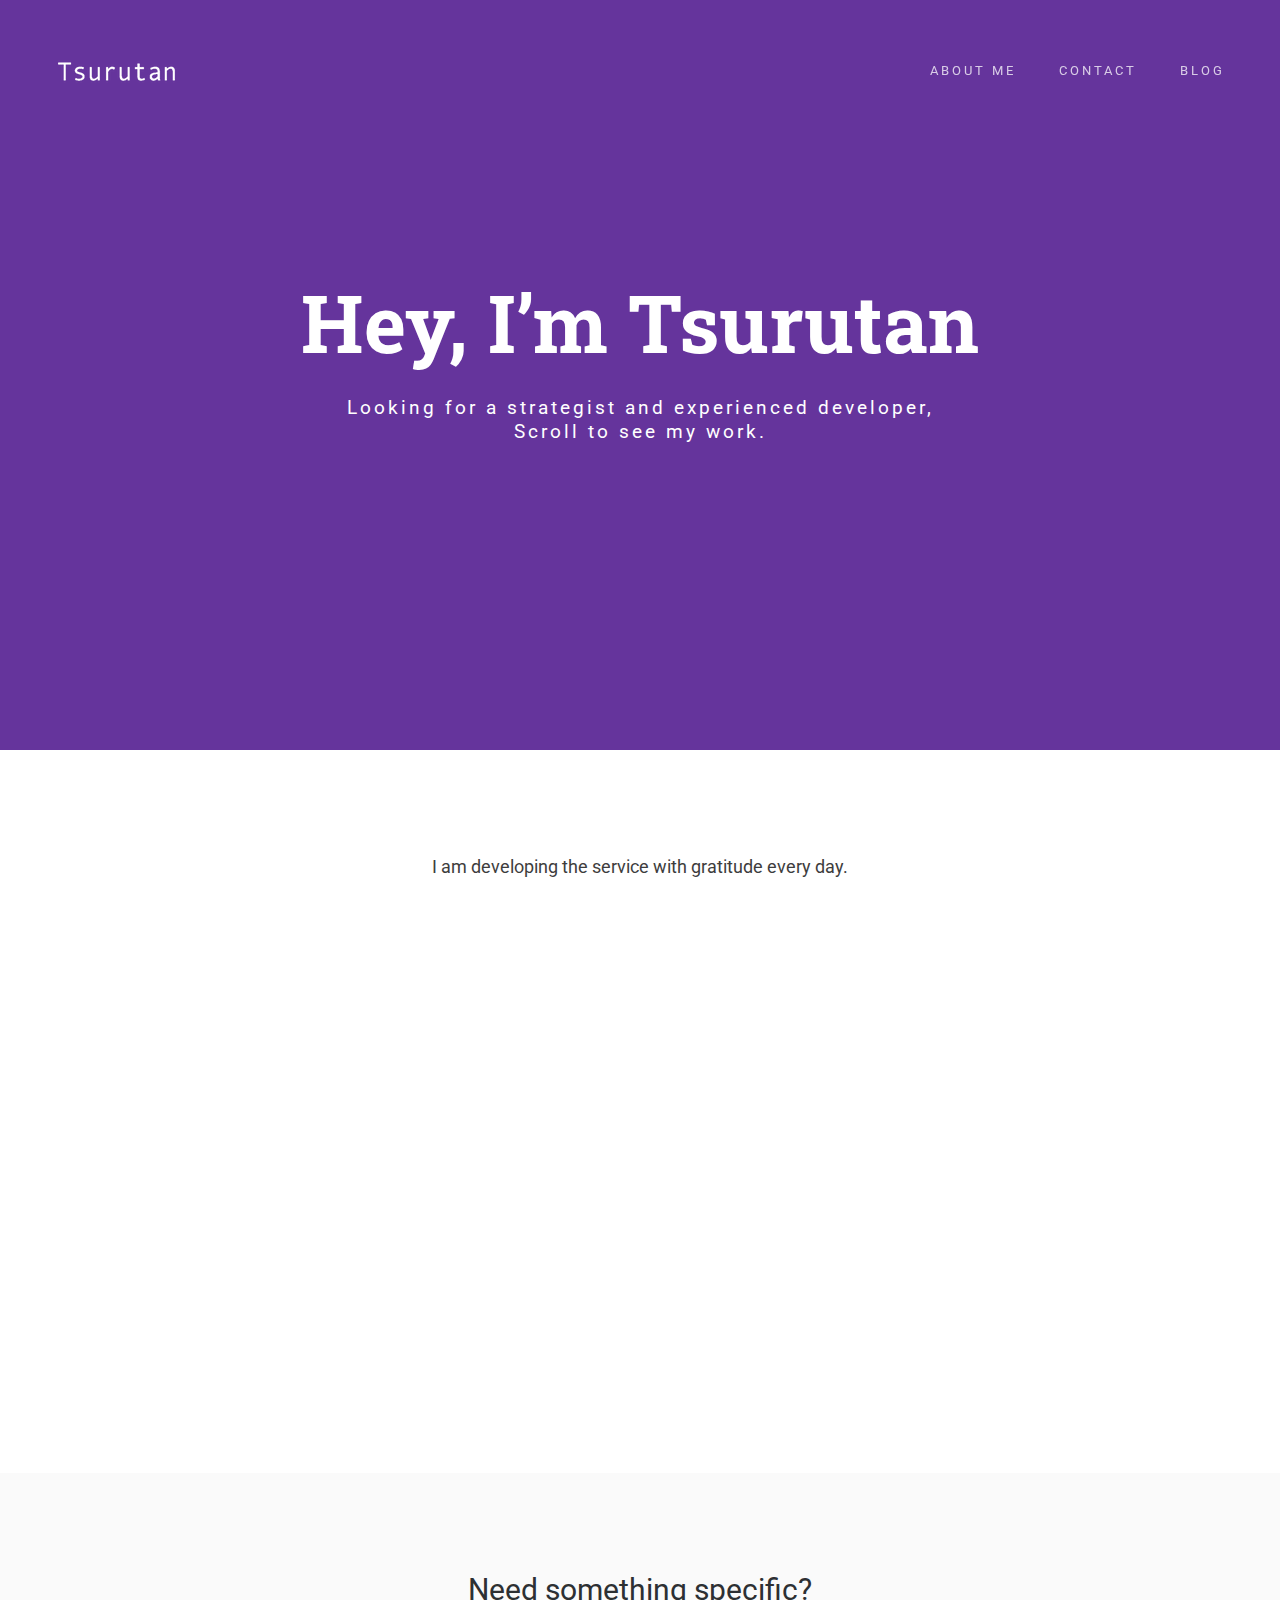
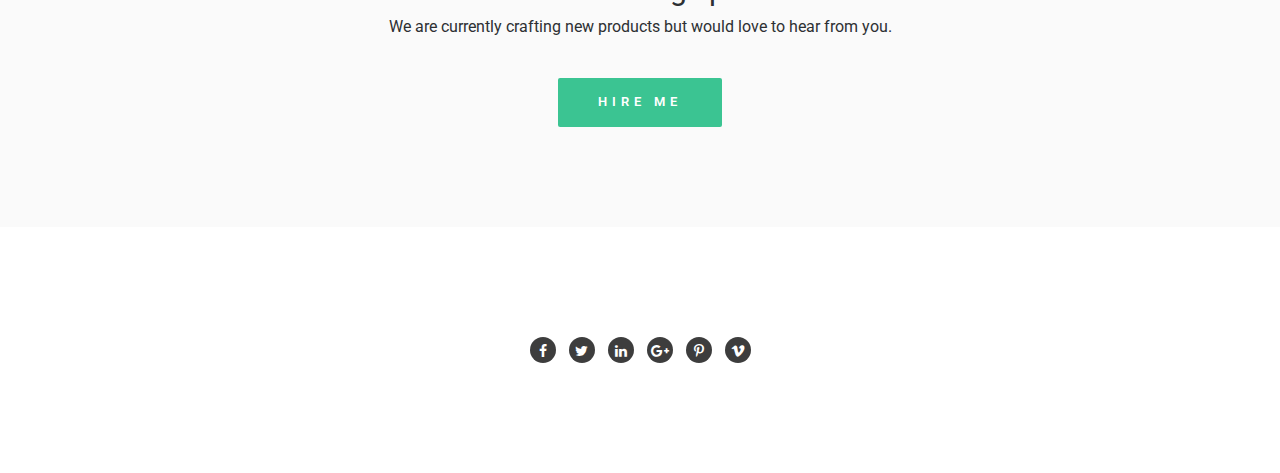
<file: index.html>
<!doctype html>
<!--[if lt IE 7]>      <html class="no-js lt-ie9 lt-ie8 lt-ie7" lang=""> <![endif]-->
<!--[if IE 7]>         <html class="no-js lt-ie9 lt-ie8" lang=""> <![endif]-->
<!--[if IE 8]>         <html class="no-js lt-ie9" lang=""> <![endif]-->
<!--[if gt IE 8]><!-->
<html class="no-js" lang="">
<!--<![endif]-->

<head>
<meta charset="utf-8">
<meta name="description" content="">
<meta name="viewport" content="width=device-width, initial-scale=1">
<title>鶴田篤広(Tsuruta Atsuhiro)のホームページ </title>
<link rel="stylesheet" href="css/bootstrap.min.css">
<link rel="stylesheet" href="css/jquery.fancybox.css">
<link rel="stylesheet" href="css/main.css">
<link rel="stylesheet" href="css/responsive.css">
<link rel="stylesheet" href="css/animate.min.css">
<link rel="stylesheet" href="https://maxcdn.bootstrapcdn.com/font-awesome/4.4.0/css/font-awesome.min.css">
</head>

<body>
<section class="banner" role="banner">
  <header id="header">
    <div class="header-content clearfix"> <a class="logo" href="#"><img src="images/logo.png" alt="Tsurutan"></a>
      <nav class="navigation" role="navigation">
        <ul class="primary-nav">
          <li><a href="about.html">About Me</a></li>
          <li><a href="contact.html">Contact</a></li>
          <li><a href="http://www.tsurutan.com/">Blog</a></li>
        </ul>
      </nav>
      <a href="#" class="nav-toggle">Menu<span></span></a> </div>
  </header>
  <div class="container">
    <div class="col-md-10 col-md-offset-1">
      <div class="banner-text text-center">
        <h1>Hey, I’m Tsurutan</h1>
        <p>Looking for a strategist and experienced developer,<br>
          Scroll to see my work.</p>
        <!-- banner text --> 
      </div>
    </div>
  </div>
</section>
<!-- header section --> 
<!-- description text section -->
<section id="descripton" class="section descripton">
  <div class="container">
    <div class="col-md-10 col-md-offset-1 text-center">
      <p>
I am developing the service with gratitude every day.</p>
    </div>
  </div>
</section>
<!-- description text section --> 
<!-- portfolio section -->
<section id="works" class="works section no-padding">
  <div class="container-fluid">
    <div class="row no-gutter">
      <div class="col-lg-3 col-md-6 col-sm-6 work"> <a href="images/work-1.jpg" class="work-box"> <img src="images/work-1.jpg" alt="">
        <div class="overlay">
          <div class="overlay-caption">
            <h5>Roubit</h5>
            <p>Android / Design / Marketing</p>
          </div>
        </div>
        </a> </div>
      <div class="col-lg-3 col-md-6 col-sm-6 work"> <a href="images/work-2.jpg" class="work-box"> <img src="images/work-2.jpg" alt="">
        <div class="overlay">
          <div class="overlay-caption">
            <h5>Project Name</h5>
            <p>Website Design</p>
          </div>
        </div>
        </a> </div>
      <div class="col-lg-3 col-md-6 col-sm-6 work"> <a href="images/work-3.jpg" class="work-box"> <img src="images/work-3.jpg" alt="">
        <div class="overlay">
          <div class="overlay-caption">
            <h5>Project Name</h5>
            <p>Branding</p>
          </div>
        </div>
        <!-- overlay --> 
        </a> </div>
      <div class="col-lg-3 col-md-6 col-sm-6 work"> <a href="images/work-4.jpg" class="work-box"> <img src="images/work-4.jpg" alt="">
        <div class="overlay">
          <div class="overlay-caption">
            <h5>Project Name</h5>
            <p>Graphic Design</p>
          </div>
        </div>
        <!-- overlay --> 
        </a> </div>
      <div class="col-lg-3 col-md-6 col-sm-6 work"> <a href="images/work-5.jpg" class="work-box"> <img src="images/work-5.jpg" alt="">
        <div class="overlay">
          <div class="overlay-caption">
            <h5>Project Name</h5>
            <p>Website Design</p>
          </div>
        </div>
        <!-- overlay --> 
        </a> </div>
      <div class="col-lg-3 col-md-6 col-sm-6 work"> <a href="images/work-6.jpg" class="work-box"> <img src="images/work-6.jpg" alt="">
        <div class="overlay">
          <div class="overlay-caption">
            <h5>Project Name</h5>
            <p>Logo Design</p>
          </div>
        </div>
        <!-- overlay --> 
        </a> </div>
      <div class="col-lg-3 col-md-6 col-sm-6 work"> <a href="images/work-7.jpg" class="work-box"> <img src="images/work-7.jpg" alt="">
        <div class="overlay">
          <div class="overlay-caption">
            <h5>Project Name</h5>
            <p>Branding</p>
          </div>
        </div>
        <!-- overlay --> 
        </a> </div>
      <div class="col-lg-3 col-md-6 col-sm-6 work"> <a href="images/work-8.jpg" class="work-box"> <img src="images/work-8.jpg" alt="">
        <div class="overlay">
          <div class="overlay-caption">
            <h5>Project Name</h5>
            <p>Website Design</p>
          </div>
        </div>
        <!-- overlay --> 
        </a> </div>
    </div>
  </div>
</section>
<!-- portfolio section --> 
<!-- hire me section -->
<section id="hireme" class="section hireme">
  <div class="container">
    <div class="col-md-8 col-md-offset-2 text-center">
      <h3>Need something specific?</h3>
      <p>We are currently crafting new products but would love to hear from you.</p>
      <a href="contact.html" class="btn btn-large">Hire me</a> </div>
  </div>
</section>
<!-- hire me section --> 
<!-- footer -->
<footer class="section footer">
  <div class="footer-bottom">
    <div class="container">
      <div class="col-md-12">
        <p>
        <ul class="footer-share">
          <li><a href="https://www.facebook.com/tsurutan.atsu"><i class="fa fa-facebook"></i></a></li>
          <li><a href="https://twitter.com/tsurutan623"><i class="fa fa-twitter"></i></a></li>
          <li><a href="#"><i class="fa fa-linkedin"></i></a></li>
          <li><a href="#"><i class="fa fa-google-plus"></i></a></li>
          <li><a href="#"><i class="fa fa-pinterest-p"></i></a></li>
          <li><a href="#"><i class="fa fa-vimeo"></i></a></li>
        </ul>
        </p>
      </div>
    </div>
  </div>
</footer>
<script src="https://ajax.googleapis.com/ajax/libs/jquery/1.11.3/jquery.min.js"></script> 
<script src="js/bootstrap.min.js"></script> 
<script src="js/jquery.fancybox.pack.js"></script> 
<script src="js/jquery.waypoints.min.js"></script> 
<script src="js/retina.min.js"></script> 
<script src="js/modernizr.js"></script> 
<script src="js/main.js"></script>
</body>
</html>
</file>
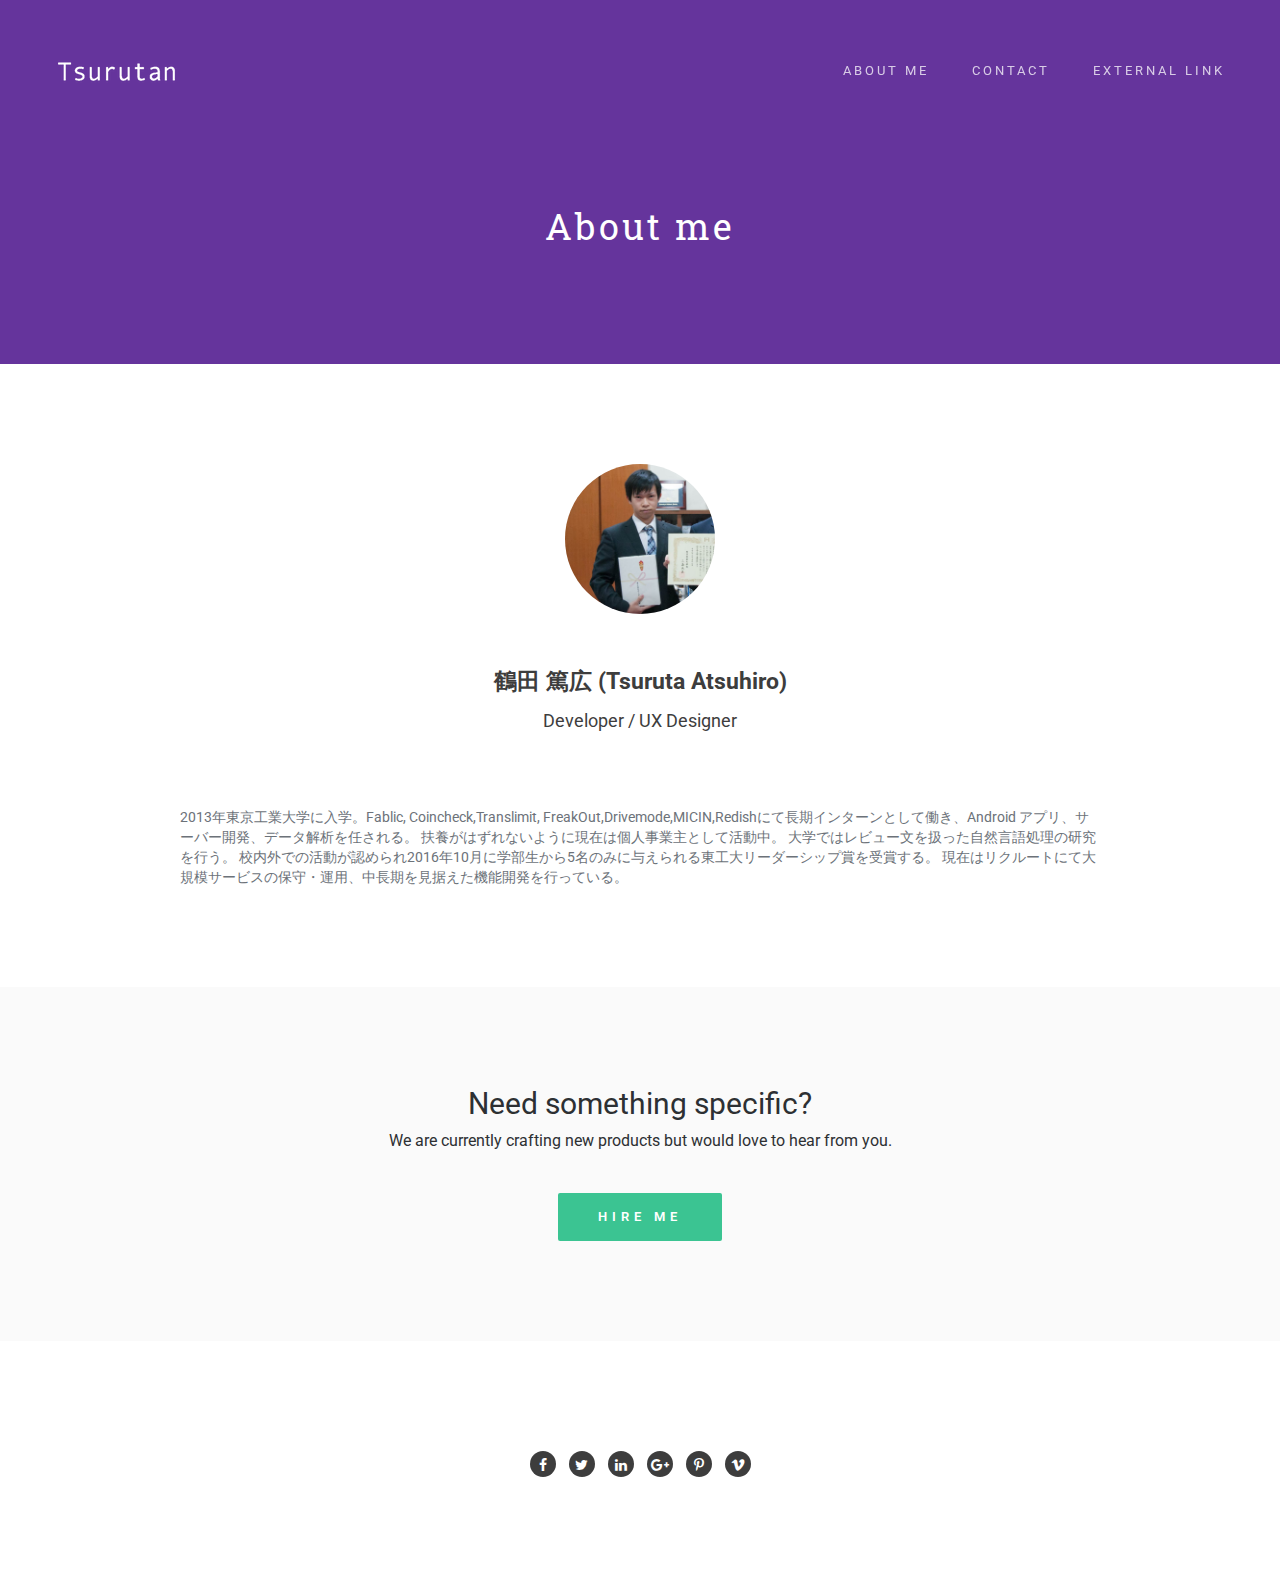
<file: about.html>
<!doctype html>
<!--[if lt IE 7]>      <html class="no-js lt-ie9 lt-ie8 lt-ie7" lang=""> <![endif]-->
<!--[if IE 7]>         <html class="no-js lt-ie9 lt-ie8" lang=""> <![endif]-->
<!--[if IE 8]>         <html class="no-js lt-ie9" lang=""> <![endif]-->
<!--[if gt IE 8]><!-->
<html class="no-js" lang="">
<!--<![endif]-->

<head>
<meta charset="utf-8">
<meta name="description" content="">
<meta name="viewport" content="width=device-width, initial-scale=1">
<title>鶴田篤広(Tsuruta Atsuhiro)のホームページ </title>
<link rel="stylesheet" href="css/bootstrap.min.css">
<link rel="stylesheet" href="css/jquery.fancybox.css">
<link rel="stylesheet" href="css/main.css">
<link rel="stylesheet" href="css/responsive.css">
<link rel="stylesheet" href="css/animate.min.css">
<link rel="stylesheet" href="https://maxcdn.bootstrapcdn.com/font-awesome/4.4.0/css/font-awesome.min.css">
</head>

<body>
<!-- header section -->
<section class="innerbanner" role="banner">
  <header id="header"> 
    <!-- navigation section  -->
    <div class="header-content clearfix"> <a class="logo" href="index.html"><img src="images/logo.png" alt="Mafolio"></a>
      <nav class="navigation" role="navigation">
        <ul class="primary-nav">
          <li><a href="about.html">About Me</a></li>
          <li><a href="contact.html">Contact</a></li>
          <li><a href="#">External link</a></li>
        </ul>
      </nav>
      <a href="#" class="nav-toggle">Menu<span></span></a> </div>
    <!-- navigation section  --> 
  </header>
  <!-- banner text -->
  <div class="container">
    <div class="col-md-10 col-md-offset-1">
      <div class="innerbanner-text text-center">
        <p>About me</p>
        <!-- banner text --> 
      </div>
    </div>
  </div>
</section>
<!-- header section --> 
<!-- description text section -->
<section id="inner-description" class="section inner-description">
  <div class="container">
    <div class="col-md-10 col-md-offset-1 text-center"> <img src="images/designer-pic.png" alt="Mafolio">
      <h1>鶴田 篤広 (Tsuruta Atsuhiro)</h1>
      <p>Developer / UX Designer</p>
    </div>
    <div class="col-md-10 col-md-offset-1 space">
2013年東京工業大学に入学。Fablic, Coincheck,Translimit, FreakOut,Drivemode,MICIN,Redishにて長期インターンとして働き、Android アプリ、サーバー開発、データ解析を任される。
扶養がはずれないように現在は個人事業主として活動中。
大学ではレビュー文を扱った自然言語処理の研究を行う。
校内外での活動が認められ2016年10月に学部生から5名のみに与えられる東工大リーダーシップ賞を受賞する。
現在はリクルートにて大規模サービスの保守・運用、中長期を見据えた機能開発を行っている。
    </div>
  </div>
</section>
<!-- description text section --> 

<!-- hire me section -->
<section id="hireme" class="section hireme">
  <div class="container">
    <div class="col-md-8 col-md-offset-2 text-center">
      <h3>Need something specific?</h3>
      <p>We are currently crafting new products but would love to hear from you.</p>
      <a href="https://github.com/kamalcha/ActiveBox/archive/master.zip" class="btn btn-large">Hire me</a> </div>
  </div>
</section>
<!-- hire me section --> 
<!-- footer -->

<footer class="section footer">
  <div class="footer-bottom">
    <div class="container">
      <div class="col-md-12">
        <p>
        <ul class="footer-share">
          <li><a href="#"><i class="fa fa-facebook"></i></a></li>
          <li><a href="#"><i class="fa fa-twitter"></i></a></li>
          <li><a href="#"><i class="fa fa-linkedin"></i></a></li>
          <li><a href="#"><i class="fa fa-google-plus"></i></a></li>
          <li><a href="#"><i class="fa fa-pinterest-p"></i></a></li>
          <li><a href="#"><i class="fa fa-vimeo"></i></a></li>
        </ul>
        </p>
      </div>
    </div>
  </div>
</footer>
<!-- footer --> 

<!-- JS FILES --> 
<script src="https://ajax.googleapis.com/ajax/libs/jquery/1.11.3/jquery.min.js"></script> 
<script src="js/bootstrap.min.js"></script> 
<script src="js/jquery.fancybox.pack.js"></script> 
<script src="js/jquery.waypoints.min.js"></script> 
<script src="js/retina.min.js"></script> 
<script src="js/modernizr.js"></script> 
<script src="js/main.js"></script>
</body>
</html>
</file>
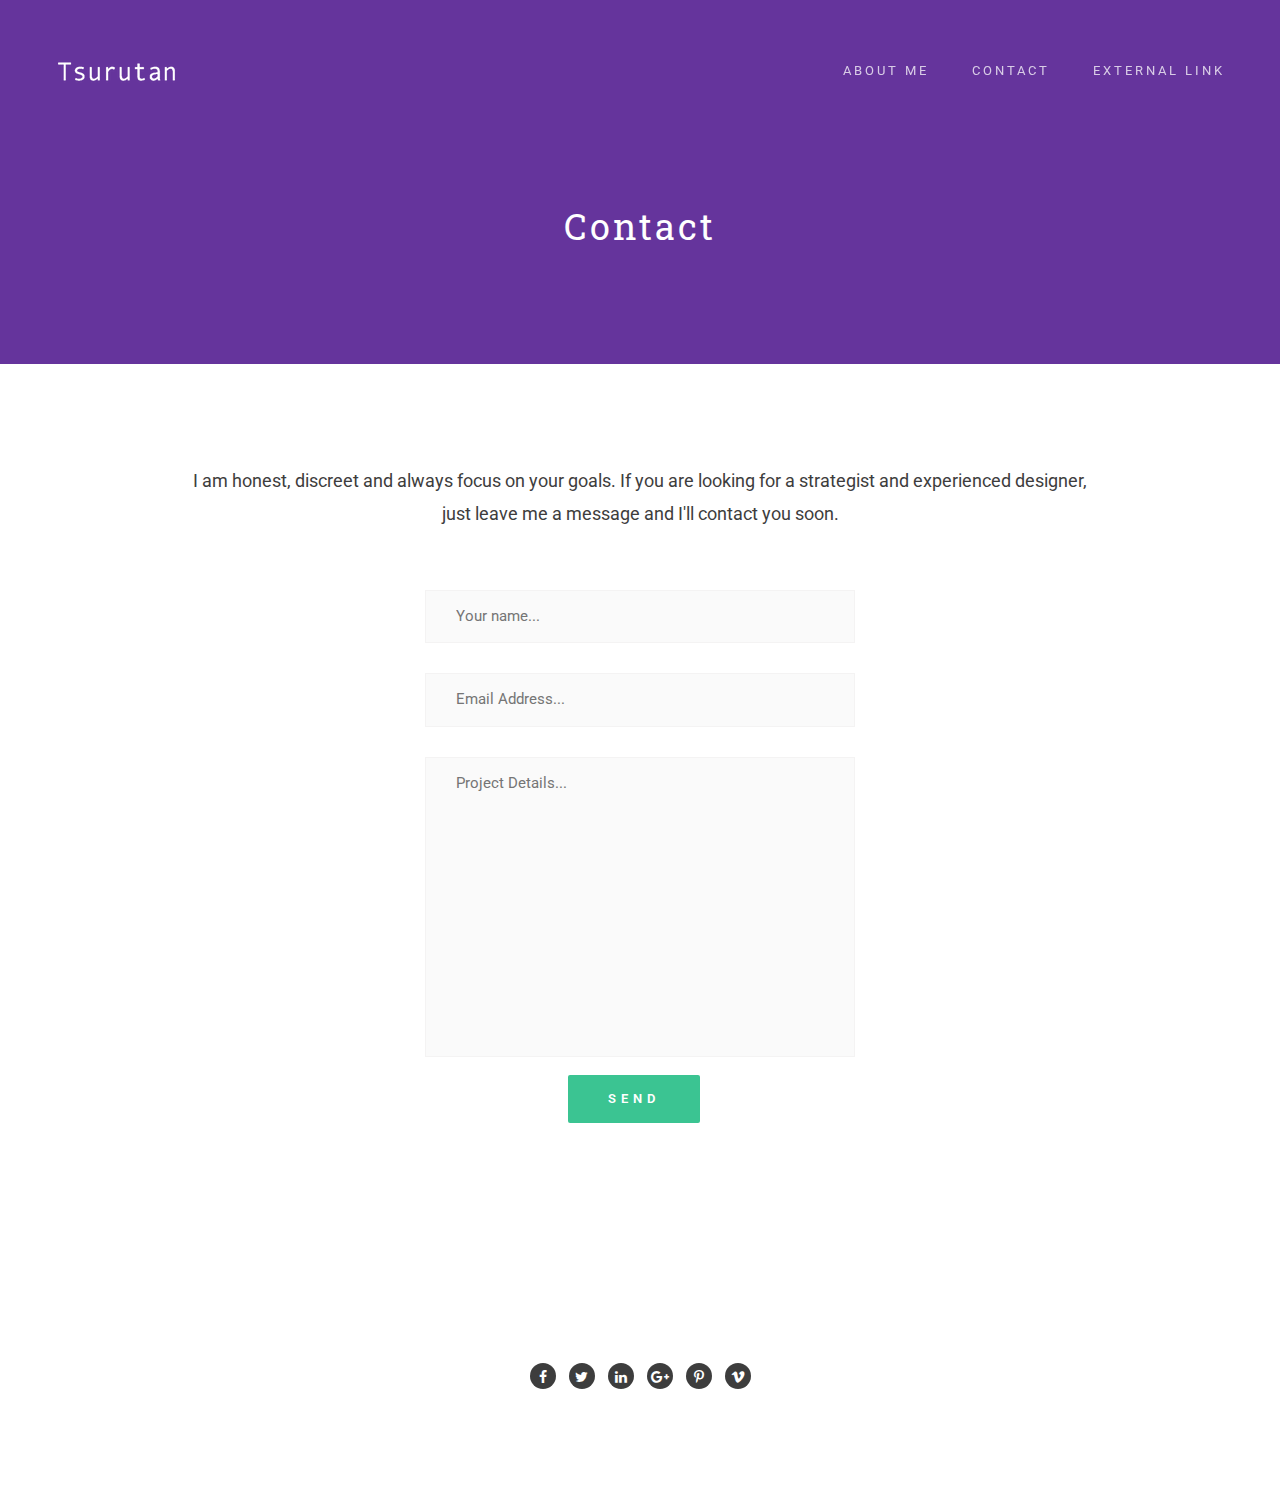
<file: contact.html>
<!doctype html>
<!--[if lt IE 7]>      <html class="no-js lt-ie9 lt-ie8 lt-ie7" lang=""> <![endif]-->
<!--[if IE 7]>         <html class="no-js lt-ie9 lt-ie8" lang=""> <![endif]-->
<!--[if IE 8]>         <html class="no-js lt-ie9" lang=""> <![endif]-->
<!--[if gt IE 8]><!-->
<html class="no-js" lang="">
<!--<![endif]-->

<head>
<meta charset="utf-8">
<meta name="description" content="">
<meta name="viewport" content="width=device-width, initial-scale=1">
<title>鶴田篤広(Tsuruta Atsuhiro)のホームページ </title>
<link rel="stylesheet" href="css/bootstrap.min.css">
<link rel="stylesheet" href="css/jquery.fancybox.css">
<link rel="stylesheet" href="css/main.css">
<link rel="stylesheet" href="css/responsive.css">
<link rel="stylesheet" href="css/animate.min.css">
<link rel="stylesheet" href="https://maxcdn.bootstrapcdn.com/font-awesome/4.4.0/css/font-awesome.min.css">
</head>

<body>
<!-- header section -->
<section class="innerbanner" role="banner">
  <header id="header"> 
    <!-- navigation section  -->
    <div class="header-content clearfix"> <a class="logo" href="index.html"><img src="images/logo.png" alt="Mafolio"></a>
      <nav class="navigation" role="navigation">
        <ul class="primary-nav">
          <li><a href="about.html">About Me</a></li>
          <li><a href="contact.html">Contact</a></li>
          <li><a href="#">External link</a></li>
        </ul>
      </nav>
      <a href="#" class="nav-toggle">Menu<span></span></a> </div>
    <!-- navigation section  --> 
  </header>
  <!-- banner text -->
  <div class="container">
    <div class="col-md-10 col-md-offset-1">
      <div class="innerbanner-text text-center">
        <p>Contact</p>
        <!-- banner text --> 
      </div>
    </div>
  </div>
</section>
<!-- header section --> 
<!-- description text section -->
<section id="inner-description" class="section inner-description">
  <div class="container">
    <div class="col-md-10 col-md-offset-1 text-center">
      <p>I am honest, discreet and always focus on your goals. If you are looking for a strategist and experienced designer, just leave me a message and I'll contact you soon.</p>
      <!--contact form start-->
      <div class="col-md-6 col-md-offset-3 conForm">
        <div id="message"></div>
        <form method="post" action="php/contact.php" name="cform" id="cform">
          <input name="name" id="name" type="text" class="col-xs-12 col-sm-12 col-md-12 col-lg-12" placeholder="Your name..." >
          <input name="email" id="email" type="email" class=" col-xs-12 col-sm-12 col-md-12 col-lg-12 noMarr" placeholder="Email Address..." >
          <textarea name="comments" id="comments" cols="" rows="" class="col-xs-12 col-sm-12 col-md-12 col-lg-12" placeholder="Project Details..."></textarea>
          <input type="submit" id="submit" name="send" class="submitBnt" value="Send">
          <div id="simple-msg"></div>
        </form>
      </div>
      <!--contact form end--> 
    </div>
  </div>
</section>
<!-- description text section --> 
<!-- footer -->
<footer class="section footer">
  <div class="footer-bottom">
    <div class="container">
      <div class="col-md-12">
        <p>
        <ul class="footer-share">
          <li><a href="#"><i class="fa fa-facebook"></i></a></li>
          <li><a href="#"><i class="fa fa-twitter"></i></a></li>
          <li><a href="#"><i class="fa fa-linkedin"></i></a></li>
          <li><a href="#"><i class="fa fa-google-plus"></i></a></li>
          <li><a href="#"><i class="fa fa-pinterest-p"></i></a></li>
          <li><a href="#"><i class="fa fa-vimeo"></i></a></li>
        </ul>
        </p>
      </div>
    </div>
  </div>
</footer>
<script src="https://ajax.googleapis.com/ajax/libs/jquery/1.11.3/jquery.min.js"></script> 
<script src="js/bootstrap.min.js"></script> 
<script src="js/jquery.fancybox.pack.js"></script> 
<script src="js/jquery.waypoints.min.js"></script> 
<script src="js/retina.min.js"></script> 
<script src="js/modernizr.js"></script> 
<script src="js/jquery.contact.js"></script> 
<script src="js/main.js"></script>
</body>
</html>
</file>
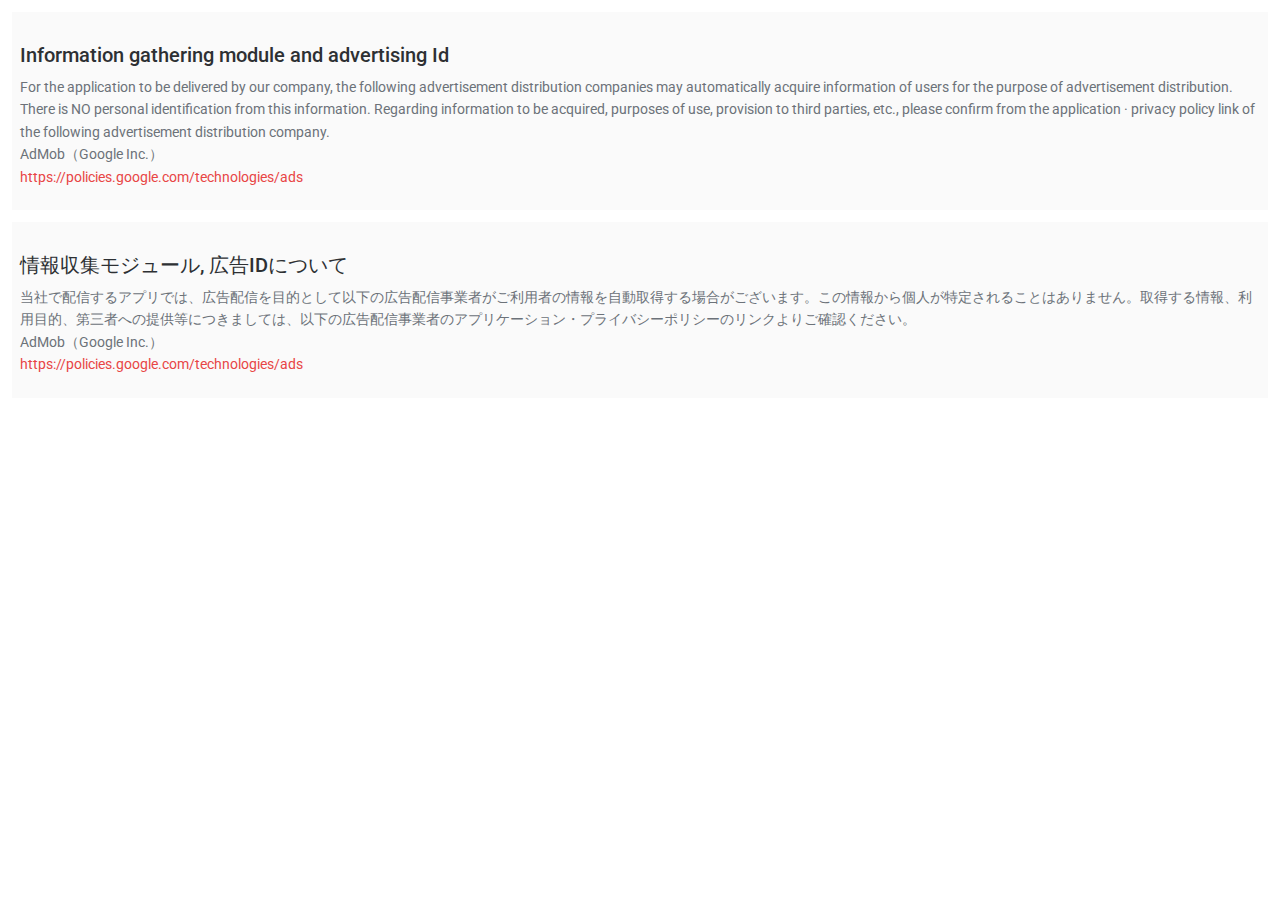
<file: roubit.html>
<html class="no-js" lang="">
  <head>
    <meta charset="utf-8">
    <meta name="description" content="">
    <meta name="viewport" content="width=device-width, initial-scale=1">
    <title>Roubit Privacy Policy</title>
    <link rel="stylesheet" href="css/bootstrap.min.css">
    <link rel="stylesheet" href="css/jquery.fancybox.css">
    <link rel="stylesheet" href="css/main.css">
    <link rel="stylesheet" href="css/responsive.css">
    <link rel="stylesheet" href="css/animate.min.css">
  </head>
  <body>
    <div class="privacy-policy">
      <div class="privacy-policy__block">
        <h2>Information gathering module and advertising Id</h2>
        <p>For the application to be delivered by our company, the following advertisement distribution companies may automatically acquire information of users for the purpose of advertisement distribution. There is NO personal identification from this information. Regarding information to be acquired, purposes of use, provision to third parties, etc., please confirm from the application · privacy policy link of the following advertisement distribution company.</br>
        AdMob（Google Inc.）</br>
        <a href="https://policies.google.com/technologies/ads?hl=ja" target="_blank">https://policies.google.com/technologies/ads</a>
        </p>
      </div>

      <div class="privacy-policy__block">
        <h2>情報収集モジュール, 広告IDについて</h2>
        <p>当社で配信するアプリでは、広告配信を目的として以下の広告配信事業者がご利用者の情報を自動取得する場合がございます。この情報から個人が特定されることはありません。取得する情報、利用目的、第三者への提供等につきましては、以下の広告配信事業者のアプリケーション・プライバシーポリシーのリンクよりご確認ください。</br>
        AdMob（Google Inc.）</br>
        <a href="https://policies.google.com/technologies/ads?hl=ja" target="_blank">https://policies.google.com/technologies/ads</a>
        </p>
      </div>
    </div>
  </body>
</html>
</file>
<file: css/main.css>
/* ------------------------------------------------------------------------------
	Template Name: Minifolio
	Author: Designstub
	Author URI: http://www.designstub.com
	License: GNU General Public License version 3.0
	License URI: http://www.gnu.org/licenses/gpl-3.0.html
	Version: 1.0

/* ------------------------------------------------------------------------------
	Typography
-------------------------------------------------------------------------------*/

@import url(http://fonts.googleapis.com/css?family=Roboto:300,400,500,600,700);
@import url(http://fonts.googleapis.com/css?family=Roboto%20Slab:300,400,500,600,700);

p {
	font-size: 14px;
	line-height: 22.4px;
	color: #6c7279;
}
h1 {
	font-size: 65px;
	color: #2d3033;
}
h2 {
	font-size: 40px;
	color: #2d3033;
}
h3 {
	font-size: 28px;
	color: #2d3033;
	font-weight: 300;
}
h4 {
	font-size: 22px;
	color: #2d3033;
	font-weight: 400;
}
h5 {
	font-size: 14px;
	color: #2d3033;
	text-transform: uppercase;
	font-weight: 700;
}
.btn {
	background-color: #3bc492;
	color: #fff;
	font-size: 13px;
	font-weight: 600;
	letter-spacing: 5px;
	border: 0;
	-moz-border-radius: 2px;
	-webkit-border-radius: 2px;
	border-radius: 2px;
	display: inline-block;
	text-transform: uppercase;
}
.btn:hover, .btn:focus {
	background-color: #3d3d3d;
	color: #fff;
}
.btn-large {
	padding: 15px 40px;
}
/* ------------------------------------------------------------------------------
	Global Styles
-------------------------------------------------------------------------------*/
a {
	color: #e84545;
}
a:hover, a:focus {
	text-decoration: none;
	-moz-transition: background-color, color, 0.3s;
	-o-transition: background-color, color, 0.3s;
	-webkit-transition: background-color, color, 0.3s;
	transition: background-color, color, 0.3s;
}
body {
	font-family: "Roboto", sans-serif;
	font-weight: 400;
	color: #6c7279;
}
ul, ol {
	margin: 0;
	padding: 0;
}
ul li {
	list-style: none;
}
.section {
	padding: 100px 0;
}
.no-padding {
	padding: 0;
}
.no-gutter [class*=col-] {
	padding-right: 0;
	padding-left: 0;
}
.space
{
	margin-top:60px;	
}
/* ------------------------------------------------------------------------------
	Header
-------------------------------------------------------------------------------*/
#header {
	position: fixed;
	width: 100%;
	z-index: 999;
}
#header .header-content {
	margin: 0 auto;
	max-width: 1170px;
	padding: 60px 0;
	width: 100%;
	-moz-transition: padding 0.3s;
	-o-transition: padding 0.3s;
	-webkit-transition: padding 0.3s;
	transition: padding 0.3s;
}
#header .logo {
	float: left;
}
#header.fixed {
	background-color: rgba(0, 0, 0, 0.25);
}
#header.fixed .header-content {
	border-bottom: 0;
	padding: 25px 0;
}
#header.fixed .nav-toggle {
	top: 18px;
}
.navigation.open {
	opacity: 0.9;
	visibility: visible;
	-moz-transition: opacity 0.5s;
	-o-transition: opacity 0.5s;
	-webkit-transition: opacity 0.5s;
	transition: opacity 0.5s;
}
.navigation {
	float: right;
}
.navigation li {
	display: inline-block;
}
.navigation a {
	color: rgba(255, 255, 255, 0.75);
	font-size: 13px;
	font-weight: 400;
	margin-left: 40px;
	letter-spacing: 3px;
	text-transform: uppercase;
}
.navigation a:hover, .navigation a.active {
	color: #fff;
}
.nav-toggle {
	display: none;
	height: 44px;
	overflow: hidden;
	position: fixed;
	right: 5%;
	text-indent: 100%;
	top: 32px;
	white-space: nowrap;
	width: 44px;
	z-index: 99999;
	-moz-transition: all 0.3s;
	-o-transition: all 0.3s;
	-webkit-transition: all 0.3s;
	transition: all 0.3s;
}
.nav-toggle:before, .nav-toggle:after {
	border-radius: 50%;
	content: "";
	height: 100%;
	left: 0;
	position: absolute;
	top: 0;
	width: 100%;
	-moz-transform: translateZ(0);
	-ms-transform: translateZ(0);
	-webkit-transform: translateZ(0);
	transform: translateZ(0);
	-moz-backface-visibility: hidden;
	-webkit-backface-visibility: hidden;
	backface-visibility: hidden;
	-moz-transition-property: -moz-transform;
	-o-transition-property: -o-transform;
	-webkit-transition-property: -webkit-transform;
	transition-property: transform;
}
.nav-toggle:before {
	background-color: #4b1685;
	-moz-transform: scale(1);
	-ms-transform: scale(1);
	-webkit-transform: scale(1);
	transform: scale(1);
	-moz-transition-duration: 0.3s;
	-o-transition-duration: 0.3s;
	-webkit-transition-duration: 0.3s;
	transition-duration: 0.3s;
}
.nav-toggle:after {
	background-color: #4b1685;
	-moz-transform: scale(0);
	-ms-transform: scale(0);
	-webkit-transform: scale(0);
	transform: scale(0);
	-moz-transition-duration: 0s;
	-o-transition-duration: 0s;
	-webkit-transition-duration: 0s;
	transition-duration: 0s;
}
.nav-toggle span {
	background-color: #fff;
	bottom: auto;
	display: inline-block;
	height: 3px;
	left: 50%;
	position: absolute;
	right: auto;
	top: 50%;
	width: 18px;
	z-index: 10;
	-moz-transform: translateX(-50%) translateY(-50%);
	-ms-transform: translateX(-50%) translateY(-50%);
	-webkit-transform: translateX(-50%) translateY(-50%);
	transform: translateX(-50%) translateY(-50%);
}
.nav-toggle span:before, .nav-toggle span:after {
	background-color: #fff;
	content: "";
	height: 100%;
	position: absolute;
	right: 0;
	top: 0;
	width: 100%;
	-moz-transform: translateZ(0);
	-ms-transform: translateZ(0);
	-webkit-transform: translateZ(0);
	transform: translateZ(0);
	-moz-backface-visibility: hidden;
	-webkit-backface-visibility: hidden;
	backface-visibility: hidden;
	-moz-transition: -moz-transform 0.3s;
	-o-transition: -o-transform 0.3s;
	-webkit-transition: -webkit-transform 0.3s;
	transition: transform 0.3s;
}
.nav-toggle span:before {
	-moz-transform: translateY(-6px) rotate(0deg);
	-ms-transform: translateY(-6px) rotate(0deg);
	-webkit-transform: translateY(-6px) rotate(0deg);
	transform: translateY(-6px) rotate(0deg);
}
.nav-toggle span:after {
	-moz-transform: translateY(6px) rotate(0deg);
	-ms-transform: translateY(6px) rotate(0deg);
	-webkit-transform: translateY(6px) rotate(0deg);
	transform: translateY(6px) rotate(0deg);
}
.nav-toggle.close-nav:before {
	-moz-transform: scale(0);
	-ms-transform: scale(0);
	-webkit-transform: scale(0);
	transform: scale(0);
}
.nav-toggle.close-nav:after {
	-moz-transform: scale(1);
	-ms-transform: scale(1);
	-webkit-transform: scale(1);
	transform: scale(1);
}
.nav-toggle.close-nav span {
	background-color: rgba(255, 255, 255, 0);
}
.nav-toggle.close-nav span:before, .nav-toggle.close-nav span:after {
	background-color: #fff;
}
.nav-toggle.close-nav span:before {
	-moz-transform: translateY(0) rotate(45deg);
	-ms-transform: translateY(0) rotate(45deg);
	-webkit-transform: translateY(0) rotate(45deg);
	transform: translateY(0) rotate(45deg);
}
.nav-toggle.close-nav span:after {
	-moz-transform: translateY(0) rotate(-45deg);
	-ms-transform: translateY(0) rotate(-45deg);
	-webkit-transform: translateY(0) rotate(-45deg);
	transform: translateY(0) rotate(-45deg);
}
/* ------------------------------------------------------------------------------
	Banner
-------------------------------------------------------------------------------*/

.banner {
	background-color: #65349c;
	min-height: 750px;
}
.banner-text {
	padding-top: 28%;
}
.banner-text h1 {
	color: #fff;
	font-family: "Roboto Slab", sans-serif;
	font-size: 80px;
	font-weight: 700;
}
.banner-text p {
	color: #fff;
	font-size: 19px;
	font-weight: 400;
	letter-spacing: 3px;
	line-height: 24px;
	margin-top: 30px;
	margin-bottom: 80px;
}
/* ------------------------------------------------------------------------------
	Description Text
-------------------------------------------------------------------------------*/

.descripton p {
	color: #3d3d3d;
	font-size: 18px;
	line-height: 33px;
	font-weight: 400;
}
/* ------------------------------------------------------------------------------
	Works
-------------------------------------------------------------------------------*/
.work {
  -moz-box-shadow: 0 0 0 1px #fff;
  -webkit-box-shadow: 0 0 0 1px #fff;
  box-shadow: 0 0 0 1px #fff;

  overflow: hidden;
  position: relative;
  visibility: hidden; }
  .work img
  {
	width:100%;
	height:100%;  
  }
  .work .overlay {
    background: rgba(64, 35, 97, 0.9);
    height: 100%;
    left: 0;
    opacity: 0;
    position: absolute;
    top: 0;
    width: 100%;
    -moz-transition: opacity, 0.3s;
    -o-transition: opacity, 0.3s;
    -webkit-transition: opacity, 0.3s;
    transition: opacity, 0.3s; }
  .work .overlay-caption {
    position: absolute;
    text-align: center;
    top: 50%;
    width: 100%;
    -moz-transform: translateY(-50%);
    -ms-transform: translateY(-50%);
    -webkit-transform: translateY(-50%);
    transform: translateY(-50%); }
  .work h5, .work p, .work img {
    -moz-transition: all, 0.5s;
    -o-transition: all, 0.5s;
    -webkit-transition: all, 0.5s;
    transition: all, 0.5s; }
  .work h5, .work p {
    color: #fff;
    margin: 0;
    opacity: 0; }
  .work h5 {
    margin-bottom: 5px;
    -moz-transform: translate3d(0, -200%, 0);
    -ms-transform: translate3d(0, -200%, 0);
    -webkit-transform: translate3d(0, -200%, 0);
    transform: translate3d(0, -200%, 0); }
  .work p {
    -moz-transform: translate3d(0, 200%, 0);
    -ms-transform: translate3d(0, 200%, 0);
    -webkit-transform: translate3d(0, 200%, 0);
    transform: translate3d(0, 200%, 0); }

.work-box:hover img {
  -moz-transform: scale(1.2);
  -ms-transform: scale(1.2);
  -webkit-transform: scale(1.2);
  transform: scale(1.2); }
.work-box:hover .overlay {
  opacity: 1; }
  .work-box:hover .overlay h5, .work-box:hover .overlay p {
    opacity: 1;
    -moz-transform: translate3d(0, 0, 0);
    -ms-transform: translate3d(0, 0, 0);
    -webkit-transform: translate3d(0, 0, 0);
    transform: translate3d(0, 0, 0); }
	
	/* ------------------------------------------------------------------------------
	Work animation
-------------------------------------------------------------------------------*/
.work:nth-child(1) {
  -moz-animation-delay: 0.1s;
  -webkit-animation-delay: 0.1s;
  animation-delay: 0.1s; }
.work:nth-child(2) {
  -moz-animation-delay: 0.2s;
  -webkit-animation-delay: 0.2s;
  animation-delay: 0.2s; }
.work:nth-child(3) {
  -moz-animation-delay: 0.3s;
  -webkit-animation-delay: 0.3s;
  animation-delay: 0.3s; }
.work:nth-child(4) {
  -moz-animation-delay: 0.4s;
  -webkit-animation-delay: 0.4s;
  animation-delay: 0.4s; }
.work:nth-child(5) {
  -moz-animation-delay: 0.8s;
  -webkit-animation-delay: 0.8s;
  animation-delay: 0.8s; }
.work:nth-child(6) {
  -moz-animation-delay: 0.7s;
  -webkit-animation-delay: 0.7s;
  animation-delay: 0.7s; }
.work:nth-child(7) {
  -moz-animation-delay: 0.6s;
  -webkit-animation-delay: 0.6s;
  animation-delay: 0.6s; }
.work:nth-child(8) {
  -moz-animation-delay: 0.5s;
  -webkit-animation-delay: 0.5s;
  animation-delay: 0.5s; }

.animated {
  visibility: visible; }
  
/* ------------------------------------------------------------------------------
	Hire me
-------------------------------------------------------------------------------*/
.hireme {
	background-color: #fafafa;
}
.hireme h3 {
	font-family: "Roboto", sans-serif;
	font-size: 30px;
	font-weight: 400;
	margin-top: 0;
}
.hireme p {
	color: #2d3033;
	font-family: "Roboto", sans-serif;
	font-size: 16px;
	font-weight: 400;
}
.hireme .btn {
	margin-top: 30px;
}
/* ------------------------------------------------------------------------------
	Footer
-------------------------------------------------------------------------------*/
.footer {
	text-align: center;
}
.footer p {
	font-family: "Roboto", sans-serif;
	font-size: 11px;
	color: #7f7f7f;
	letter-spacing: 2px;
	text-transform: uppercase;
}
.footer a {
	color: #7f7f7f;
}
.footer a:hover {
	color: #e84545;
}
.footer .footer-share {
	margin-top: 0;
}
.footer .footer-share li {
	background: #3d3d3d none repeat scroll 0 0;
	border-radius: 50%;
	color: #ffffff;
	width: 26px;
	height: 26px;
	border-radius: 50%;
	padding: 4px 0;
	margin: 0 5px;
	display: inline-block;
	float: none;
}
.footer .footer-share a {
	color: #fff;
}
.footer .fa-heart {
	color: #e84545;
	font-size: 11px;
	margin: 0 2px;
}
  
/* ------------------------------------------------------------------------------
	Inner Page Banner
-------------------------------------------------------------------------------*/

.innerbanner {
	background-color: #65349c;
	min-height: 100%;
}
.innerbanner-text {
	padding-top: 20%;
	padding-bottom: 5%;
}

.innerbanner-text p {
	color: #fff;
	font-family: "Roboto Slab", sans-serif;
	font-size: 36px;
	font-weight: 400;
	letter-spacing: 3px;
	line-height: 24px;
	margin-top: 30px;
	margin-bottom: 80px;
}
/* ------------------------------------------------------------------------------
	Inner description
-------------------------------------------------------------------------------*/
.inner-description h1 {
	color: #3d3d3d;
	font-size: 23px;
	font-weight: 700;
	margin-top:55px;
}
.inner-description p {
	color: #3d3d3d;
	font-size: 18px;
	line-height: 33px;
	font-weight: 400;
}
.inner-description img
{
width:150px;
height:150px;
border-radius:50%;	
}


/* ------------------------------------------------------------------------------
	Contact form
-------------------------------------------------------------------------------*/
.conForm
{
margin-top:50px;	
}
.conForm input {
	background:#fafafa;
	color:#797979;
	padding:15px 30px;
	border:none;
	margin-right:3%;
	margin-bottom:30px;
	outline:none;
	font-style:normal;
	border:#f4f3f3 1px solid;
	font-size:15px;
}
.conForm input.noMarr {
	margin-right:0px;
}
.conForm textarea {
	background:#fafafa;
	color:#797979;
	padding:15px 30px;
	margin-bottom:18px;
	outline:none;
	height:300px;
	font-style:normal;
	resize:none;
	font-size:15px;
	border:#f4f3f3 1px solid;
}


.conForm .submitBnt {
	background:#3bc492;
	color: #fff;
		padding: 15px 40px;
	font-size: 13px;
	font-weight: 600;
	letter-spacing: 5px;
	border: 0;
	-moz-border-radius: 2px;
	-webkit-border-radius: 2px;
	border-radius: 2px;
	display: inline-block;
	text-transform: uppercase;
}
.conForm .submitBnt:hover {
	background:#3d3d3d;
	color:#fff;
}
.error_message {
    color: #ff675f;
    font-weight: 500;
    padding-bottom: 15px;
}
#success_page h3 {
    color: #5ed07b;
    font-size: 17px;
    font-weight: 700;
}

.privacy-policy {
  margin: 12px;
}

.privacy-policy h1 {
  font-size: 30px;
}

.privacy-policy h2 {
  font-size: 20px;
}

.privacy-policy__block {
  background: #FAFAFA;
  padding: 12px 8px 12px;
  margin-top: 12px
}
</file>
<file: css/responsive.css>
@media screen and (max-width: 1024px) {
  #header .header-content {
    width: 90%; }

  .nav-toggle {
    display: block; }

  .navigation {
    position: fixed;
    background-color: #000;
    width: 100%;
    height: 100%;
    top: 0;
    left: 0;
    z-index: 99999;
    visibility: hidden;
    opacity: 0;
    -webkit-transition: opacity 0.5s, visibility 0s 0.5s;
    transition: opacity 0.5s, visibility 0s 0.5s; }
    .navigation .primary-nav {
      position: relative;
      top: 45%;
      -moz-transform: translateY(-45%);
      -ms-transform: translateY(-45%);
      -webkit-transform: translateY(-45%);
      transform: translateY(-45%); }
    .navigation li {
      display: block;
      margin-bottom: 20px; }
    .navigation a {
      display: block;
      font-size: 25px;
      margin: 0;
      text-align: center; }

  .person {
    margin: 0 auto 50px; }
    .person-content {
      text-align: center; }
    .person .social-icons li {
      display: inline-block;
      float: none;
      margin-bottom: 5px; }

  .testimonials blockquote {
    padding: 20px 5% 0; }
  .testimonials p {
    font-size: 26px; }

  .flex-control-nav {
    bottom: 20px; } }
@media screen and (max-width: 768px) {
	#header .header-content {
		 padding: 45px 0;
	}
	.banner
	{
	min-height:100%!important;	
	}
  .banner-text {
    padding-top: 30%; }
    .banner-text h1 {
      font-size: 42px; }
    .banner-text p {
      font-size: 18px; }
.innerbanner-text{
	    padding-top: 30%; }
  .flexslider {
    padding-bottom: 80px; }

  .flex-control-nav {
    width: 100%; }

  .footer .footer-col {
    margin-bottom: 50px; } }
@media screen and (max-width: 640px) {
	#header .header-content {
		 padding: 45px 0;
	}
  .banner-text {
    padding-top: 35%; }
	.innerbanner-text{
	    padding-top: 35%; } }
@media screen and (max-width: 480px) {
	#header .header-content {
		 padding: 45px 0;
	}
  .banner-text {
    padding-top: 45%; }
	    .banner-text h1 {
      font-size: 32px; }
	  .innerbanner-text{
	    padding-top: 45%; } }
@media screen and (max-width: 320px) {
	#header .header-content {
		 padding: 45px 0;
	}
			
			
  .banner-text {
    padding-top: 55%; }
.innerbanner-text{
	    padding-top: 55%; }
  .testimonials blockquote {
    padding: 20px 5% 0; }
  .testimonials p {
    font-size: 26px; } }
</file>
